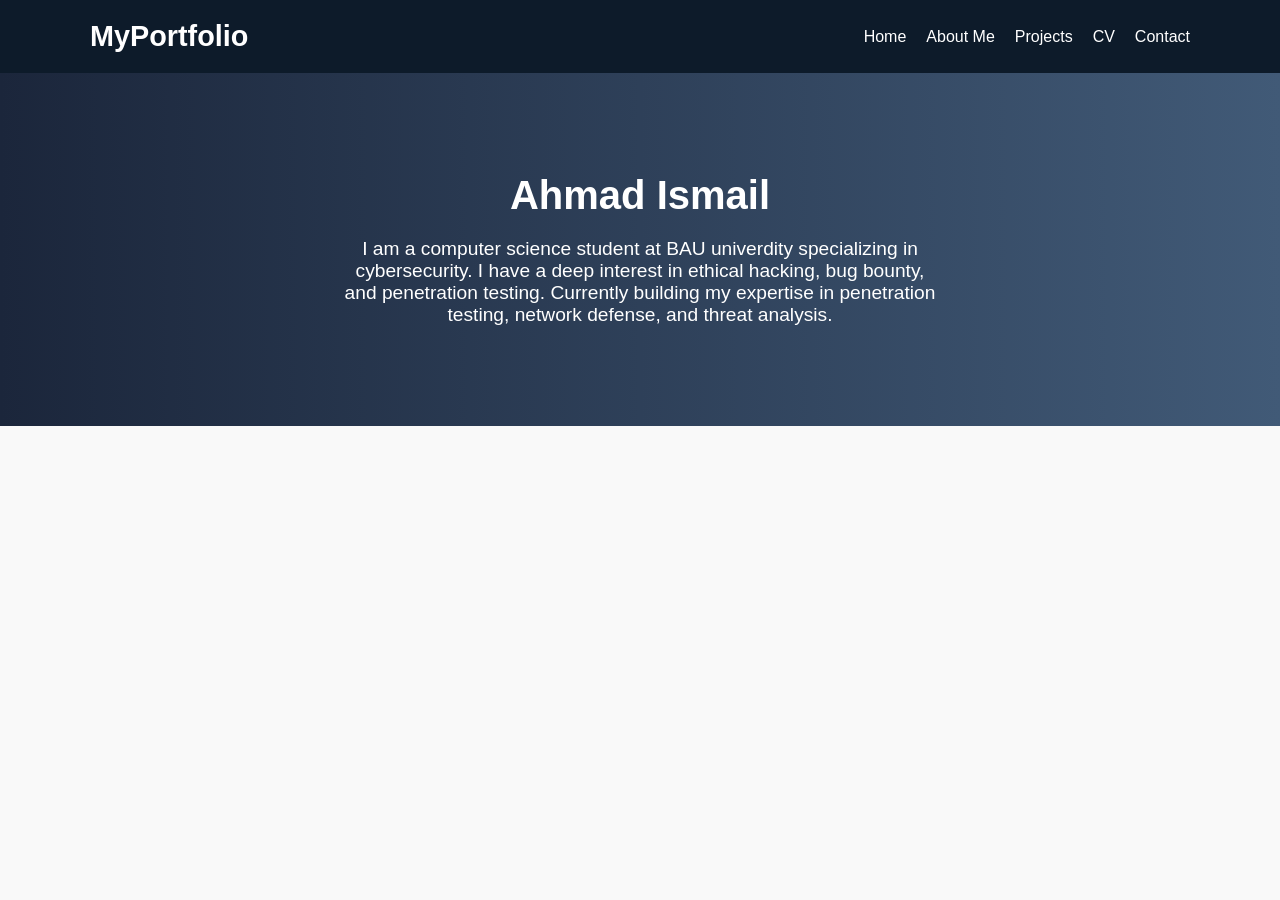
<file: index.html>
<!DOCTYPE html>
<html lang="en">
<head>
  <meta charset="UTF-8" />
  <meta name="viewport" content="width=device-width, initial-scale=1.0" />
  <title>My Portfolio</title>
  <link rel="stylesheet" href="style.css" />
</head>
<body>
  <header>
    <div class="container">
      <h1 class="logo">MyPortfolio</h1>
      <nav>
        <ul class="nav-links">
          <li><a href="index.html">Home</a></li>
          <li><a href="aboutme.html">About Me</a></li>
          <li><a href="projects.html">Projects</a></li>
          <li><a href="cv.html">CV</a></li>
          <li><a href="contact.html">Contact</a></li>
        </ul>
      </nav>
    </div>
  </header>

  <main id="home">
    <section class="hero">
      <h2>Ahmad Ismail</h2>
      <p>I am a computer science student at BAU univerdity specializing in cybersecurity. I have a deep interest in ethical hacking, bug bounty, and penetration testing. Currently building my expertise in penetration testing, network defense, and threat analysis.</p>
    </section>
  </main>
</body>
</html>
</file>
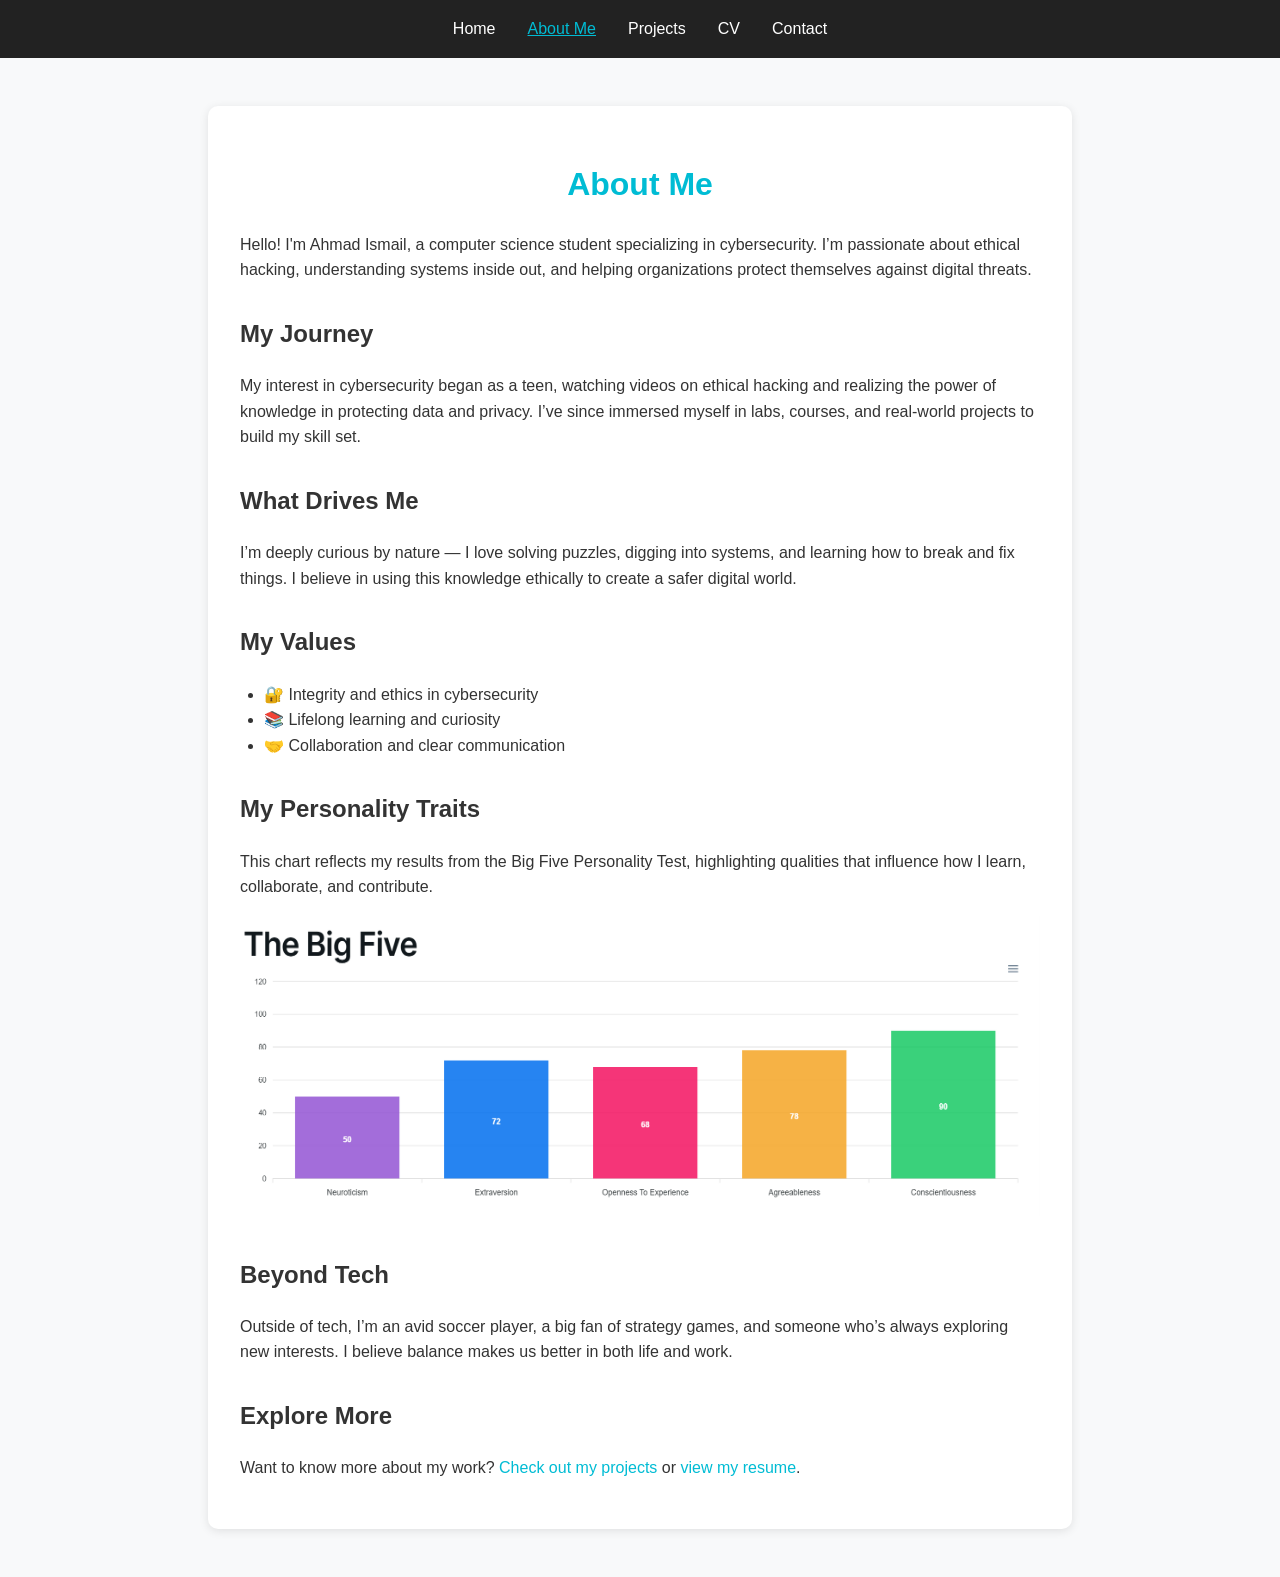
<file: aboutme.html>
<!DOCTYPE html>
<html lang="en">
<head>
  <meta charset="UTF-8" />
  <meta name="viewport" content="width=device-width, initial-scale=1.0"/>
  <title>About Me</title>
  <link rel="stylesheet" href="about.css" />
</head>
<body>

  <header>
    <nav>
      <ul>
        <li><a href="index.html">Home</a></li>
        <li><a href="about.html" class="active">About Me</a></li>
        <li><a href="projects.html">Projects</a></li>
        <li><a href="cv.html">CV</a></li>
        <li><a href="contact.html">Contact</a></li>
      </ul>
    </nav>
  </header>

  <main class="about-section">
    <div class="container">
      <h1>About Me</h1>
      <p>Hello! I'm Ahmad Ismail, a computer science student specializing in cybersecurity. I’m passionate about ethical hacking, understanding systems inside out, and helping organizations protect themselves against digital threats.</p>
      
      <h2>My Journey</h2>
      <p>My interest in cybersecurity began as a teen, watching videos on ethical hacking and realizing the power of knowledge in protecting data and privacy. I’ve since immersed myself in labs, courses, and real-world projects to build my skill set.</p>

      <h2>What Drives Me</h2>
      <p>I’m deeply curious by nature — I love solving puzzles, digging into systems, and learning how to break and fix things. I believe in using this knowledge ethically to create a safer digital world.</p>

      <h2>My Values</h2>
      <ul>
        <li>🔐 Integrity and ethics in cybersecurity</li>
        <li>📚 Lifelong learning and curiosity</li>
        <li>🤝 Collaboration and clear communication</li>
      </ul>
      <h2>My Personality Traits</h2>
      <p>This chart reflects my results from the Big Five Personality Test, highlighting qualities that influence how I learn, collaborate, and contribute.</p>
      <div class="image-container">
        <img src="big5personality.png" alt="Big Five Personality Traits" style="width: 800px; height: 300px;" />
      </div>

      <h2>Beyond Tech</h2>
      <p>Outside of tech, I’m an avid soccer player, a big fan of strategy games, and someone who’s always exploring new interests. I believe balance makes us better in both life and work.</p>

      <h2>Explore More</h2>
      <p>Want to know more about my work? <a href="projects.html">Check out my projects</a> or <a href="cv.html">view my resume</a>.</p>
    </div>
  </main>

</body>
</html>
</file>
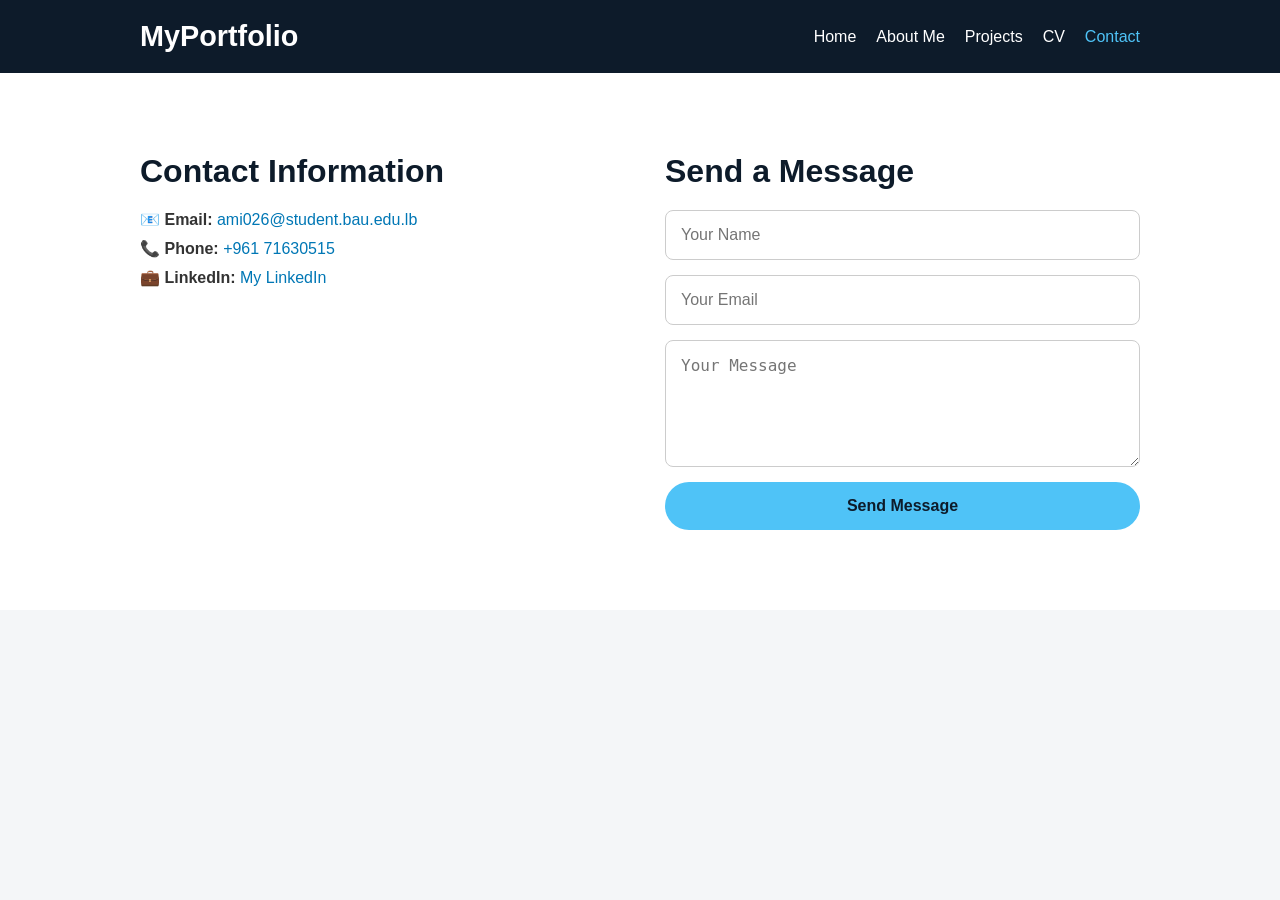
<file: contact.html>
<!DOCTYPE html>
<html lang="en">
<head>
  <meta charset="UTF-8" />
  <meta name="viewport" content="width=device-width, initial-scale=1.0"/>
  <title>Contact Me</title>
  <link rel="stylesheet" href="contact.css" />
</head>
<body>

  <!-- Header -->
  <header>
    <div class="container header-container">
      <h1 class="logo">MyPortfolio</h1>
      <nav>
        <ul class="nav-menu">
          <li><a href="index.html">Home</a></li>
          <li><a href="aboutme.html">About Me</a></li>
          <li><a href="projects.html">Projects</a></li>
          <li><a href="cv.html">CV</a></li>
          <li><a href="contact.html" class="active">Contact</a></li>
        </ul>
      </nav>
    </div>
  </header>

  <!-- Contact Section -->
  <section class="contact-section">
    <div class="container contact-container">
      <div class="contact-info">
        <h2>Contact Information</h2>
        <p>📧 <strong>Email:</strong> <a href="mailto:ami026@student.bau.edu.lb">ami026@student.bau.edu.lb</a></p>
        <p>📞 <strong>Phone:</strong> <a href="tel:+961 71630515">+961 71630515</a></p>
        <p>💼 <strong>LinkedIn:</strong> <a href="https://www.linkedin.com/in/ahmad-ismail-2275ba346/" target="_blank">My LinkedIn</a></p>
      </div>

      <div class="contact-form-wrapper">
        <h2>Send a Message</h2>
        <form class="contact-form" action="https://formspree.io/f/xwpldnyr" method="POST">
          <input type="text" name="name" placeholder="Your Name" required />
          <input type="email" name="email" placeholder="Your Email" required />
          <textarea name="message" rows="5" placeholder="Your Message" required></textarea>
          <button type="submit">Send Message</button>
        </form>
      </div>
    </div>
  </section>

</body>
</html>
</file>
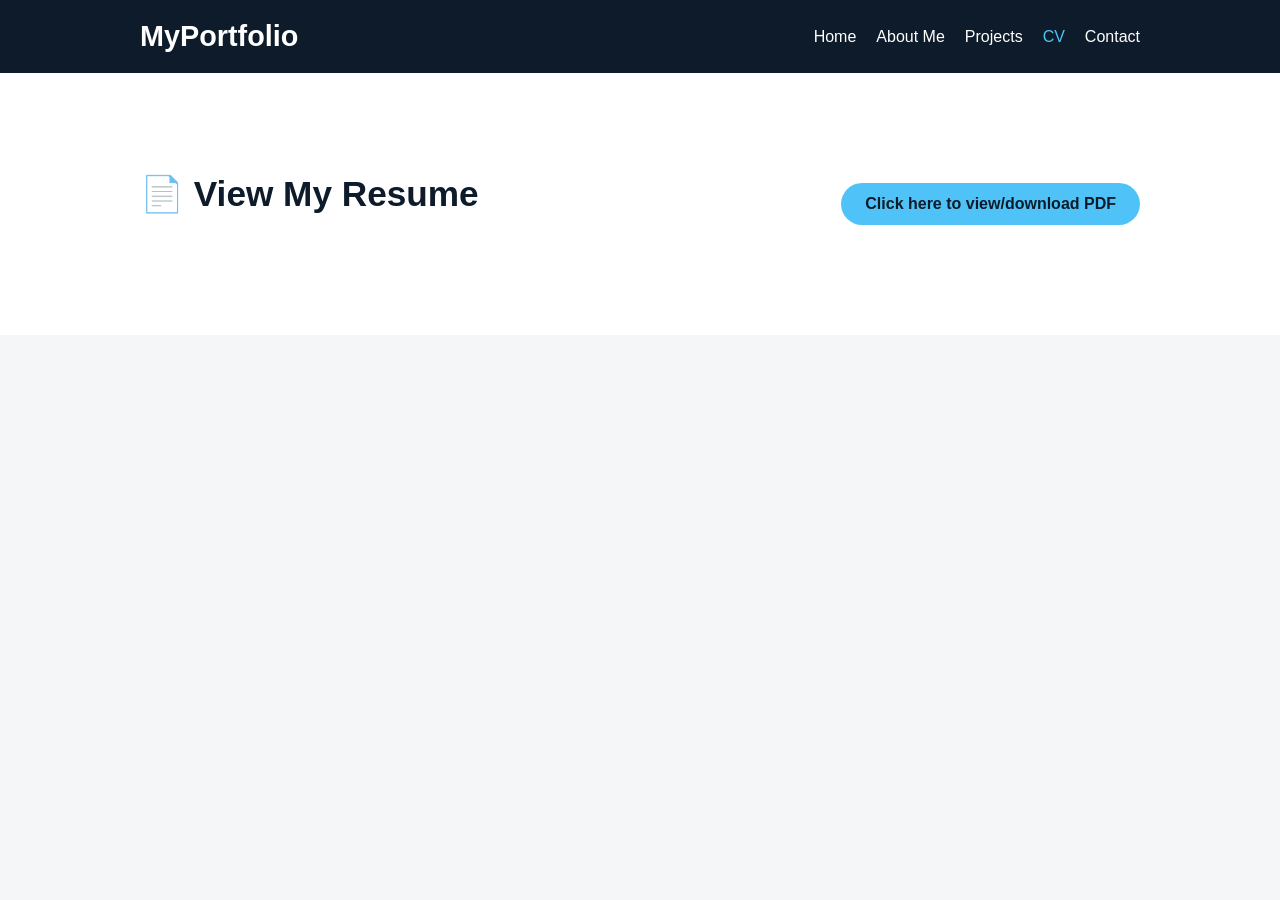
<file: cv.html>
<!DOCTYPE html>
<html lang="en">
<head>
  <meta charset="UTF-8" />
  <meta name="viewport" content="width=device-width, initial-scale=1.0"/>
  <title>My CV</title>
  <link rel="stylesheet" href="cv.css" />
</head>
<body>

  <!-- Header -->
  <header>
    <div class="container">
      <h1 class="logo">MyPortfolio</h1>
      <nav>
        <ul class="nav-menu">
          <li><a href="index.html">Home</a></li>
          <li><a href="aboutme.html">About Me</a></li>
          <li><a href="projects.html">Projects</a></li>
          <li><a href="cv.html" class="active">CV</a></li>
          <li><a href="contact.html">Contact</a></li>
        </ul>
      </nav>
    </div>
  </header>

  <!-- CV Section with Resume Link -->
  <section class="cv-section">
    <div class="container resume-link">
      <h2>📄 View My Resume</h2>
      <a href="Resume.pdf" target="_blank" class="btn">Click here to view/download PDF</a>
    </div>
  </section>

</body>
</html>
</file>
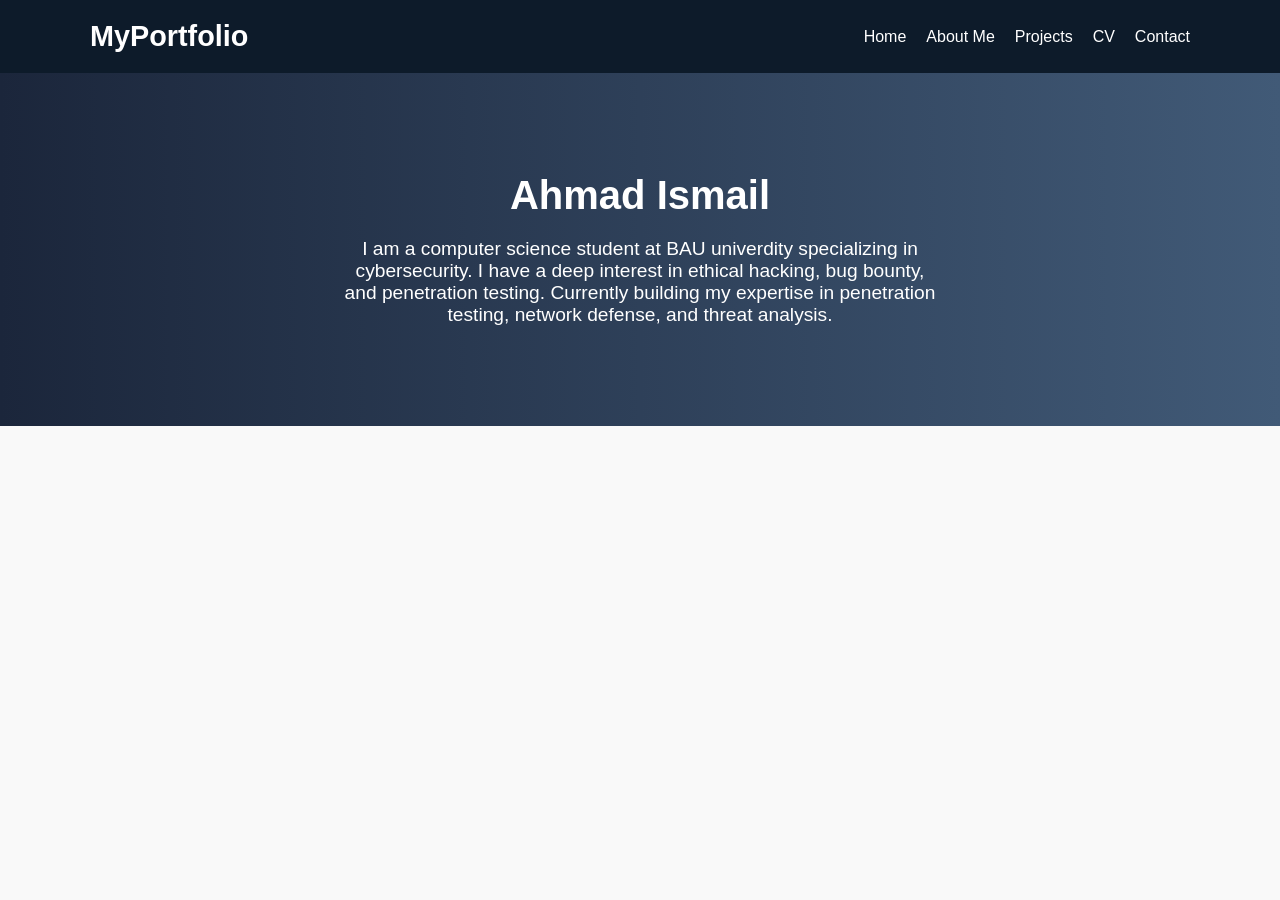
<file: home.html>
<!DOCTYPE html>
<html lang="en">
<head>
  <meta charset="UTF-8" />
  <meta name="viewport" content="width=device-width, initial-scale=1.0" />
  <title>My Portfolio</title>
  <link rel="stylesheet" href="style.css" />
</head>
<body>
  <header>
    <div class="container">
      <h1 class="logo">MyPortfolio</h1>
      <nav>
        <ul class="nav-links">
          <li><a href="home.html">Home</a></li>
          <li><a href="aboutme.html">About Me</a></li>
          <li><a href="projects.html">Projects</a></li>
          <li><a href="cv.html">CV</a></li>
          <li><a href="contact.html">Contact</a></li>
        </ul>
      </nav>
    </div>
  </header>

  <main id="home">
    <section class="hero">
      <h2>Ahmad Ismail</h2>
      <p>I am a computer science student at BAU univerdity specializing in cybersecurity. I have a deep interest in ethical hacking, bug bounty, and penetration testing. Currently building my expertise in penetration testing, network defense, and threat analysis.</p>
    </section>
  </main>
</body>
</html>
</file>
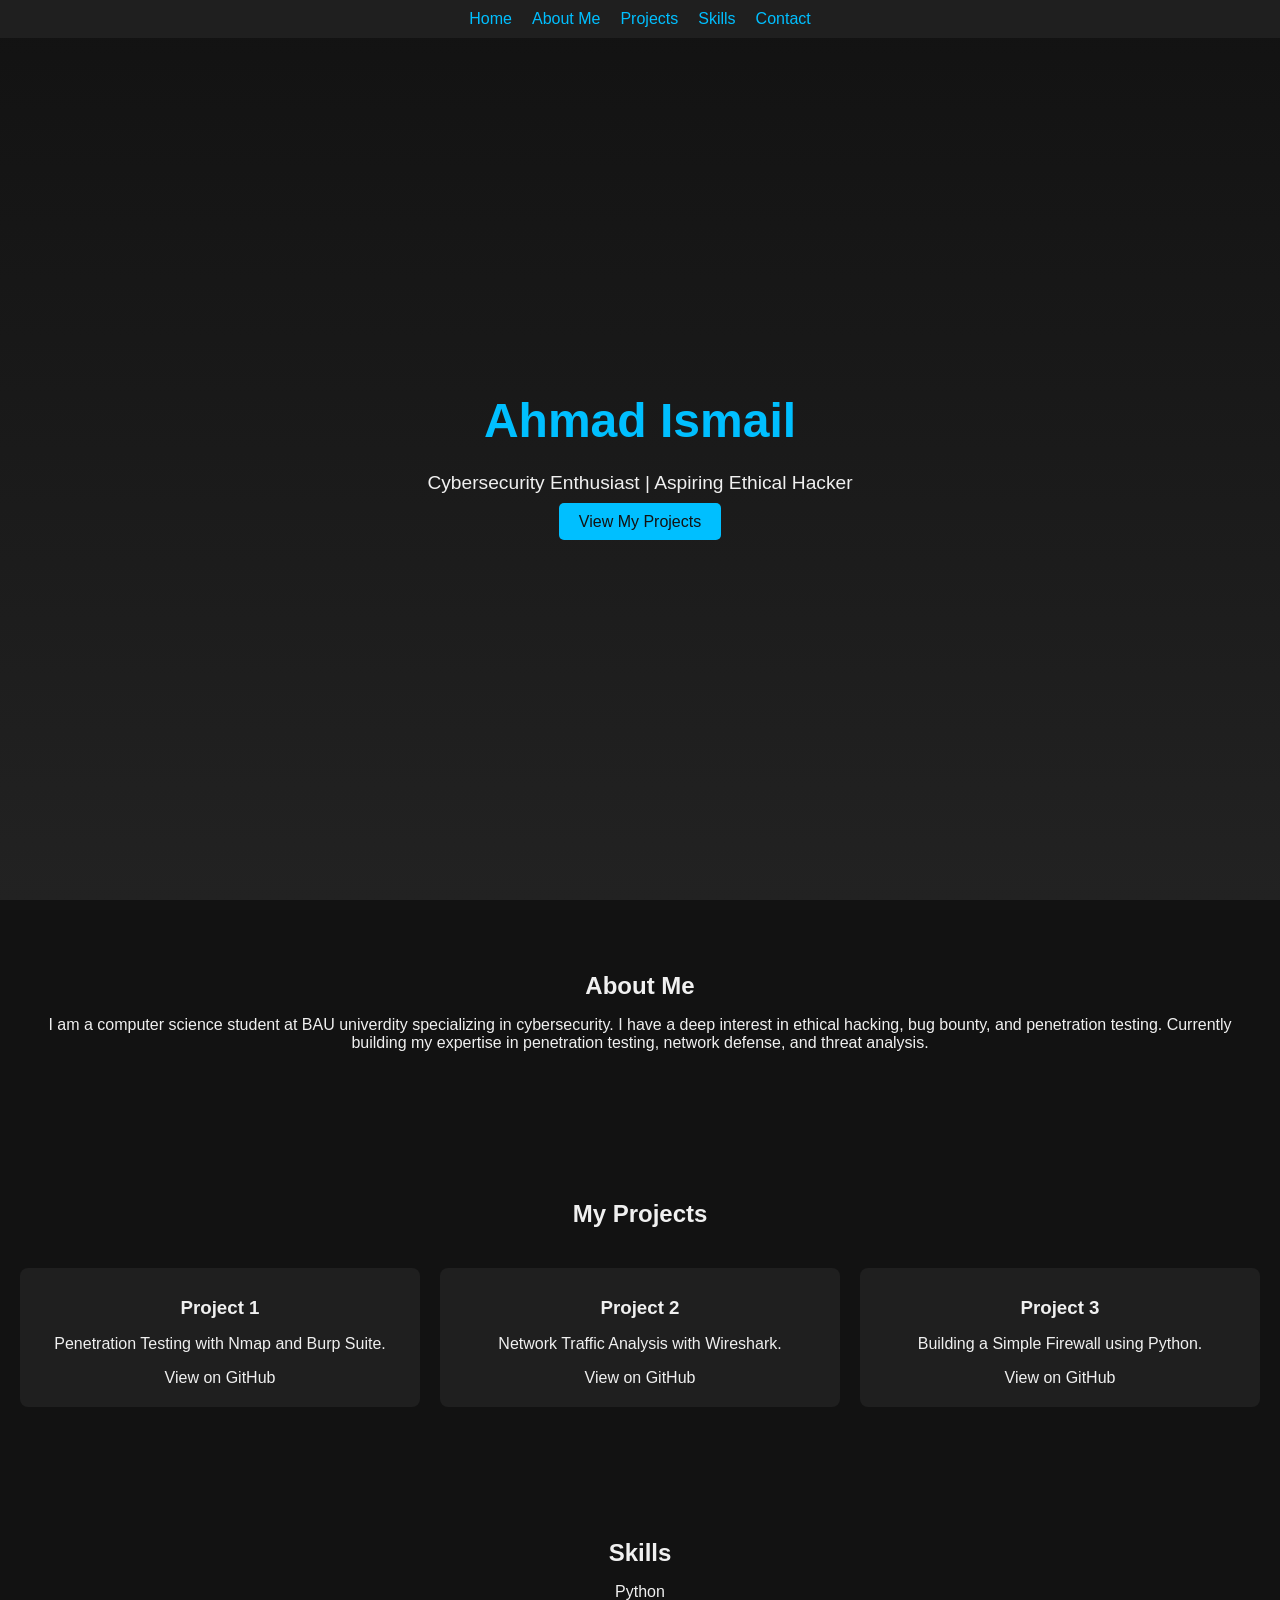
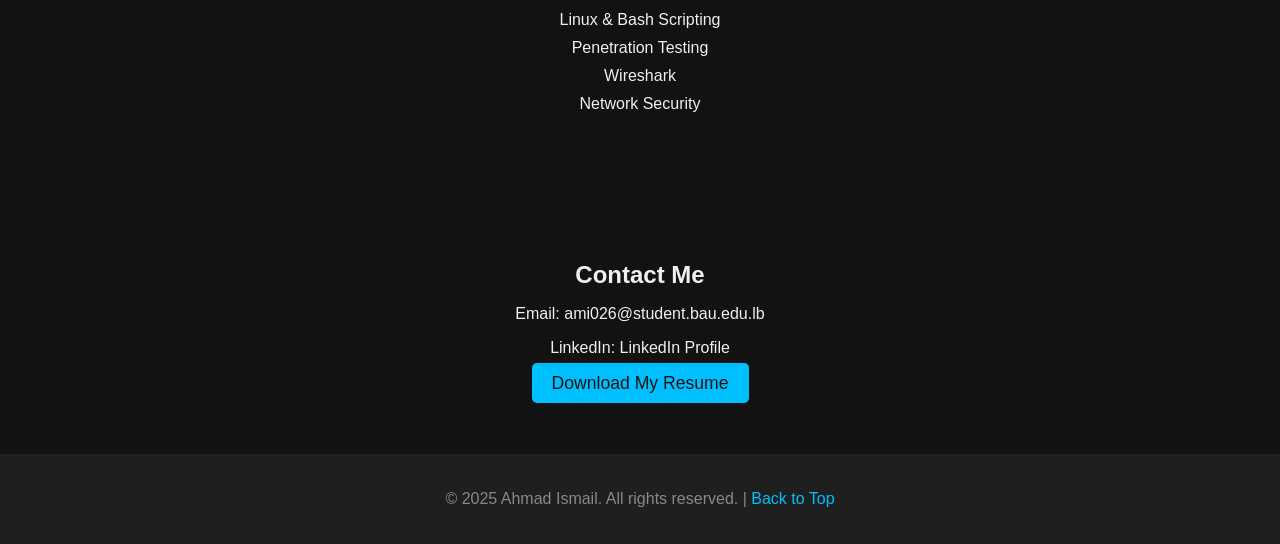
<file: portfolio.html>
<!DOCTYPE html>
<html lang="en">
<head>
    <meta charset="UTF-8">
    <meta name="viewport" content="width=device-width, initial-scale=1.0">
    <title>Ahmad Ismail - Cybersecurity Portfolio</title>
    <style>
        /* Base Styles */
        body {
            font-family: 'Arial', sans-serif;
            background-color: #121212;
            background-image: url('https://tse4.mm.bing.net/th?id=OIP.cfLA0cxKZiQhNXKb0SCewQHaFj&w=200&h=150&c=7');  /* Path to your image */
    background-size: cover;  /* Ensures the image covers the whole section */
    background-position: center;color: #f0f0f0;
            margin: 0;
            padding: 0;
        }

        a {
            text-decoration: none;
            color: inherit;
        }

        h1, h2, h3 {
            margin: 0.5em 0;
            font-weight: bold;
        }

        /* Navigation */
        nav {
            position: fixed;
            top: 0;
            left: 0;
            right: 0;
            background-color: #1f1f1f;
            padding: 10px;
            z-index: 1000;
            display: flex;
            justify-content: center;
            gap: 20px;
        }

        nav a {
            color: #00bfff;
            font-size: 16px;
            transition: color 0.3s;
        }

        nav a:hover {
            color: #00ffcc;
        }

        /* Header Section */
        header {
            height: 100vh;
            display: flex;
            justify-content: center;
            align-items: center;
            text-align: center;
            background: linear-gradient(to bottom, #121212, #222);
        }

        header h1 {
            font-size: 3em;
            color: #00bfff;
        }

        header p {
            font-size: 1.2em;
        }

        .cta-button {
            margin-top: 20px;
            padding: 10px 20px;
            background-color: #00bfff;
            color: #121212;
            border-radius: 5px;
            transition: background-color 0.3s;
        }

        .cta-button:hover {
            background-color: #00ffcc;
        }

        /* Section Styles */
        section {
            padding: 60px 20px;
            text-align: center;
        }

        .projects {
            display: grid;
            grid-template-columns: repeat(3, 1fr);
            gap: 20px;
            margin-top: 40px;
        }

        .project-card {
            background-color: #1f1f1f;
            padding: 20px;
            border-radius: 8px;
            transition: transform 0.3s;
        }

        .project-card:hover {
            transform: translateY(-5px);
        }

        .skills ul {
            list-style: none;
            padding: 0;
        }

        .skills li {
            margin: 10px 0;
        }

        .resume-btn {
            background-color: #00bfff;
            padding: 10px 20px;
            color: #121212;
            border-radius: 5px;
            font-size: 1.1em;
            margin-top: 20px;
        }

        .resume-btn:hover {
            background-color: #00ffcc;
        }

        footer {
            background-color: #1f1f1f;
            color: #888;
            text-align: center;
            padding: 20px;
        }

        footer a {
            color: #00bfff;
        }
    </style>
</head>
<body>

    <!-- Navigation Bar -->
    <nav>
        <a href="#home">Home</a>
        <a href="#about">About Me</a>
        <a href="#projects">Projects</a>
        <a href="#skills">Skills</a>
        <a href="#contact">Contact</a>
    </nav>

    <!-- Header Section -->
    <header id="home">
        <div>
            <h1>Ahmad Ismail</h1>
            <p>Cybersecurity Enthusiast | Aspiring Ethical Hacker</p>
            <a href="#projects" class="cta-button">View My Projects</a>
        </div>
    </header>

    <!-- About Me Section -->
    <section id="about">
        <h2>About Me</h2>
        <p>I am a computer science student at BAU univerdity specializing in cybersecurity. I have a deep interest in ethical hacking, bug bounty, and penetration testing. Currently building my expertise in penetration testing, network defense, and threat analysis.</p>
    </section>

    <!-- Projects Section -->
    <section id="projects">
        <h2>My Projects</h2>
        <div class="projects">
            <div class="project-card">
                <h3>Project 1</h3>
                <p>Penetration Testing with Nmap and Burp Suite.</p>
                <a href="https://github.com/yourgithub/project1" target="_blank">View on GitHub</a>
            </div>
            <div class="project-card">
                <h3>Project 2</h3>
                <p>Network Traffic Analysis with Wireshark.</p>
                <a href="https://github.com/yourgithub/project2" target="_blank">View on GitHub</a>
            </div>
            <div class="project-card">
                <h3>Project 3</h3>
                <p>Building a Simple Firewall using Python.</p>
                <a href="https://github.com/yourgithub/project3" target="_blank">View on GitHub</a>
            </div>
        </div>
    </section>

    <!-- Skills Section -->
    <section id="skills">
        <h2>Skills</h2>
        <div class="skills">
            <ul>
                <li>Python</li>
                <li>Linux & Bash Scripting</li>
                <li>Penetration Testing</li>
                <li>Wireshark</li>
                <li>Network Security</li>
            </ul>
        </div>
    </section>

    <!-- Contact Section -->
    <section id="contact">
        <h2>Contact Me</h2>
        <p>Email: <a href="mailto:ami026@student.bau.edu.lb">ami026@student.bau.edu.lb</a></p>
        <p>LinkedIn: <a href="https://www.linkedin.com/in/yourlinkedin" target="_blank">LinkedIn Profile</a></p>
        <a href="YourResume.pdf" class="resume-btn" target="_blank">Download My Resume</a>
    </section>

    <!-- Footer -->
    <footer>
        <p>&copy; 2025 Ahmad Ismail. All rights reserved. | <a href="#home">Back to Top</a></p>
    </footer>

</body>
</html>
</file>
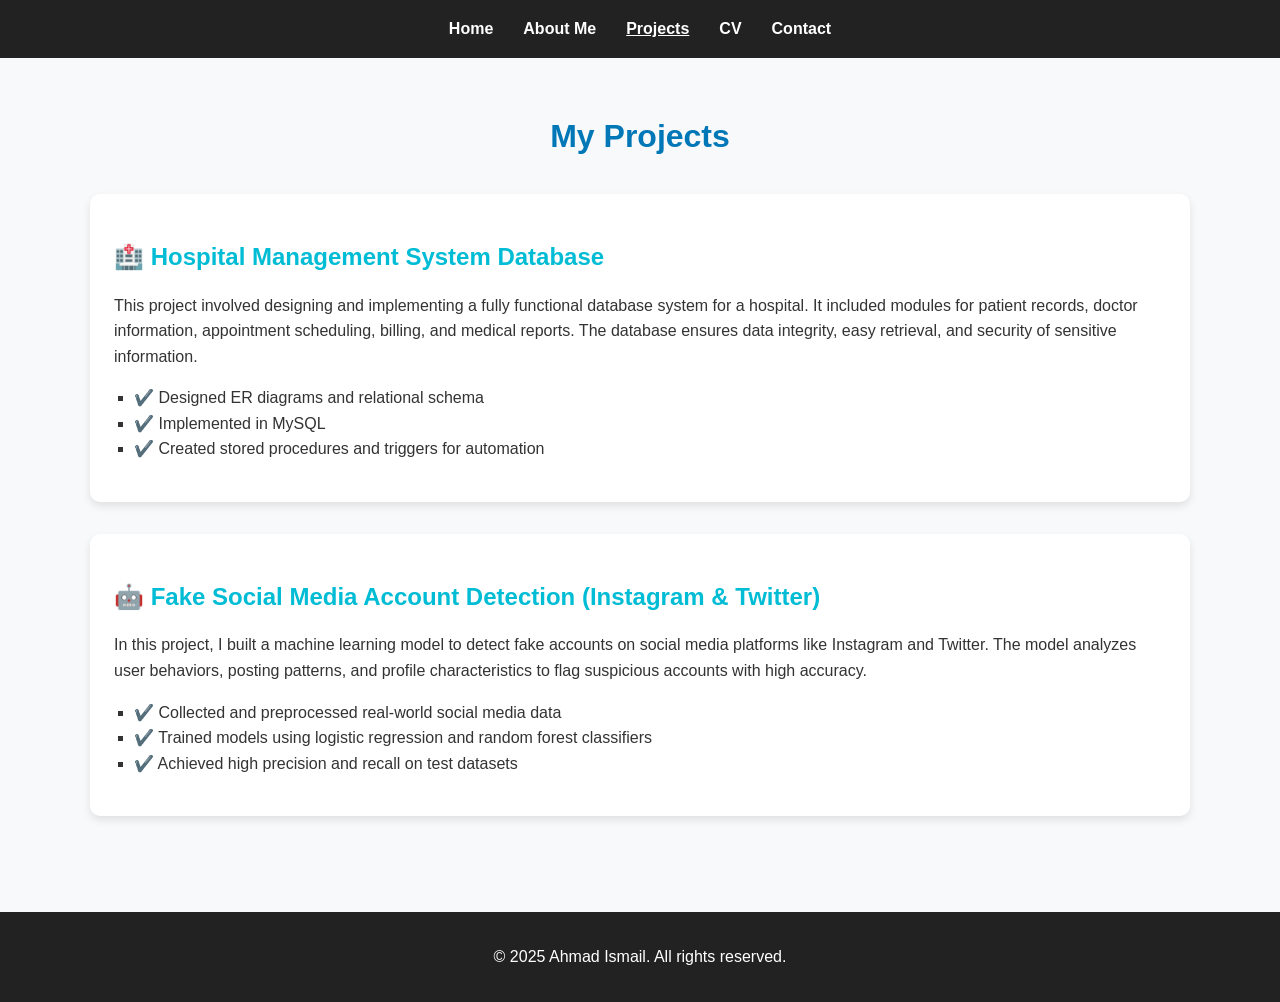
<file: projects.html>
<!DOCTYPE html>
<html lang="en">
<head>
  <meta charset="UTF-8" />
  <meta name="viewport" content="width=device-width, initial-scale=1.0"/>
  <title>Projects</title>
  <link rel="stylesheet" href="projects.css" />
</head>
<body>

  <header>
    <nav>
      <ul>
        <li><a href="index.html">Home</a></li>
        <li><a href="aboutme.html">About Me</a></li>
        <li><a href="projects.html" class="active">Projects</a></li>
        <li><a href="cv.html">CV</a></li>
        <li><a href="contact.html">Contact</a></li>
      </ul>
    </nav>
  </header>

  <main class="projects-section">
    <div class="container">
      <h1>My Projects</h1>

      <div class="project">
        <h2>🏥 Hospital Management System Database</h2>
        <p>This project involved designing and implementing a fully functional database system for a hospital. It included modules for patient records, doctor information, appointment scheduling, billing, and medical reports. The database ensures data integrity, easy retrieval, and security of sensitive information.</p>
        <ul>
          <li>✔️ Designed ER diagrams and relational schema</li>
          <li>✔️ Implemented in MySQL</li>
          <li>✔️ Created stored procedures and triggers for automation</li>
        </ul>
      </div>

      <div class="project">
        <h2>🤖 Fake Social Media Account Detection (Instagram & Twitter)</h2>
        <p>In this project, I built a machine learning model to detect fake accounts on social media platforms like Instagram and Twitter. The model analyzes user behaviors, posting patterns, and profile characteristics to flag suspicious accounts with high accuracy.</p>
        <ul>
          <li>✔️ Collected and preprocessed real-world social media data</li>
          <li>✔️ Trained models using logistic regression and random forest classifiers</li>
          <li>✔️ Achieved high precision and recall on test datasets</li>
        </ul>
      </div>

    </div>
  </main>

  <footer>
    <p>&copy; 2025 Ahmad Ismail. All rights reserved.</p>
  </footer>

</body>
</html>
</file>
<file: style.css>
/* Basic Reset */
* {
    margin: 0;
    padding: 0;
    box-sizing: border-box;
  }
  
  body {
    font-family: 'Segoe UI', Tahoma, Geneva, Verdana, sans-serif;
    background-color: #f9f9f9;
    color: #333;
  }
  
  /* Header Styles */
  header {
    background-color: #0d1b2a;
    padding: 20px 0;
  }
  
  .container {
    width: 90%;
    max-width: 1100px;
    margin: auto;
    display: flex;
    justify-content: space-between;
    align-items: center;
  }
  
  .logo {
    color: #fff;
    font-size: 1.8rem;
    font-weight: bold;
  }
  
  .nav-links {
    list-style: none;
    display: flex;
    gap: 20px;
  }
  
  .nav-links a {
    color: #fff;
    text-decoration: none;
    font-weight: 500;
    transition: color 0.3s ease;
  }
  
  .nav-links a:hover {
    color: #4fc3f7;
  }
  
  /* Hero Section */
  .hero {
    text-align: center;
    padding: 100px 20px;
    background: linear-gradient(to right, #1b263b, #415a77);
    color: white;
  }
  
  .hero h2 {
    font-size: 2.5rem;
    margin-bottom: 20px;
  }
  
  .hero p {
    font-size: 1.2rem;
    max-width: 600px;
    margin: auto;
  }
</file>
<file: about.css>
body {
  font-family: 'Segoe UI', sans-serif;
  margin: 0;
  padding: 0;
  line-height: 1.6;
  background-color: #f8f9fa;
  color: #333;
}

header {
  background-color: #222;
  padding: 1rem 0;
}

nav ul {
  list-style: none;
  display: flex;
  justify-content: center;
  gap: 2rem;
  margin: 0;
  padding: 0;
}

nav a {
  color: white;
  text-decoration: none;
  font-weight: 500;
}

nav a.active {
  text-decoration: underline;
  color: #00bcd4;
}

main.about-section {
  padding: 3rem 1rem;
}

.container {
  max-width: 800px;
  margin: 0 auto;
  background: white;
  padding: 2rem;
  border-radius: 10px;
  box-shadow: 0 2px 10px rgba(0,0,0,0.1);
}

h1 {
  text-align: center;
  color: #00bcd4;
}

h2 {
  margin-top: 2rem;
  color: #333;
}

ul {
  padding-left: 1.5rem;
}

a {
  color: #00bcd4;
  text-decoration: none;
}
a:hover {
  text-decoration: underline;
}
</file>
<file: contact.css>
/* Base Reset */
* {
    margin: 0;
    padding: 0;
    box-sizing: border-box;
  }
  
  body {
    font-family: 'Segoe UI', Tahoma, Geneva, Verdana, sans-serif;
    background-color: #f4f6f8;
    color: #333;
  }
  
  /* Header */
  header {
    background-color: #0d1b2a;
    padding: 20px 0;
  }
  
  .header-container {
    max-width: 1000px;
    margin: auto;
    display: flex;
    justify-content: space-between;
    align-items: center;
    flex-wrap: wrap;
  }
  
  .logo {
    color: #fff;
    font-size: 1.8rem;
    font-weight: bold;
  }
  
  .nav-menu {
    list-style: none;
    display: flex;
    gap: 20px;
  }
  
  .nav-menu a {
    text-decoration: none;
    color: #fff;
    font-weight: 500;
    transition: color 0.3s ease;
  }
  
  .nav-menu a:hover,
  .nav-menu .active {
    color: #4fc3f7;
  }
  
  /* Contact Section */
  .contact-section {
    padding: 80px 20px;
    background-color: #ffffff;
  }
  
  .contact-container {
    max-width: 1000px;
    margin: auto;
    display: flex;
    gap: 50px;
    flex-wrap: wrap;
    justify-content: space-between;
  }
  
  /* Contact Info */
  .contact-info {
    flex: 1;
    min-width: 300px;
  }
  
  .contact-info h2 {
    font-size: 2rem;
    margin-bottom: 20px;
    color: #0d1b2a;
  }
  
  .contact-info p {
    margin: 10px 0;
    font-size: 1rem;
  }
  
  .contact-info a {
    color: #0077b5;
    text-decoration: none;
  }
  
  .contact-info a:hover {
    text-decoration: underline;
  }
  
  /* Contact Form */
  .contact-form-wrapper {
    flex: 1;
    min-width: 300px;
  }
  
  .contact-form-wrapper h2 {
    font-size: 2rem;
    margin-bottom: 20px;
    color: #0d1b2a;
  }
  
  .contact-form {
    display: flex;
    flex-direction: column;
    gap: 15px;
  }
  
  .contact-form input,
  .contact-form textarea {
    padding: 15px;
    font-size: 1rem;
    border: 1px solid #ccc;
    border-radius: 8px;
  }
  
  .contact-form button {
    padding: 15px;
    font-size: 1rem;
    background-color: #4fc3f7;
    color: #0d1b2a;
    font-weight: bold;
    border: none;
    border-radius: 25px;
    cursor: pointer;
    transition: background-color 0.3s ease;
  }
  
  .contact-form button:hover {
    background-color: #38a4d4;
  }
  
  /* Responsive */
  @media (max-width: 768px) {
    .contact-container {
      flex-direction: column;
      gap: 40px;
    }
  }
</file>
<file: cv.css>
/* Reset and Base Styles */
* {
    margin: 0;
    padding: 0;
    box-sizing: border-box;
  }
  
  body {
    font-family: 'Segoe UI', Tahoma, Geneva, Verdana, sans-serif;
    background-color: #f4f6f8;
    color: #333;
  }
  
  /* Header */
  header {
    background-color: #0d1b2a;
    padding: 20px 0;
  }
  
  .container {
    width: 90%;
    max-width: 1000px;
    margin: auto;
    display: flex;
    justify-content: space-between;
    align-items: center;
  }
  
  .logo {
    color: #ffffff;
    font-size: 1.8rem;
    font-weight: bold;
  }
  
  .nav-menu {
    list-style: none;
    display: flex;
    gap: 20px;
  }
  
  .nav-menu a {
    text-decoration: none;
    color: #ffffff;
    font-weight: 500;
    transition: color 0.3s ease;
  }
  
  .nav-menu a:hover,
  .nav-menu .active {
    color: #4fc3f7;
  }
  
  /* Resume Link Section */
  .cv-section {
    background-color: #ffffff;
    padding: 100px 20px;
    text-align: center;
  }
  
  .cv-section h2 {
    font-size: 2.2rem;
    margin-bottom: 20px;
    color: #0d1b2a;
  }
  
  .btn {
    display: inline-block;
    background-color: #4fc3f7;
    color: #0d1b2a;
    padding: 12px 24px;
    border-radius: 25px;
    text-decoration: none;
    font-weight: bold;
    transition: background-color 0.3s ease;
  }
  
  .btn:hover {
    background-color: #38a4d4;
  }
</file>
<file: projects.css>
body {
    font-family: Arial, sans-serif;
    line-height: 1.6;
    margin: 0;
    padding: 0;
    background-color: #f8f9fa;
    color: #333;
  }
  
  header {
    background-color: #222;
    padding: 1rem 0;
  }
  
  nav ul {
    list-style: none;
    display: flex;
    justify-content: center;
    margin: 0;
    padding: 0;
  }
  
  nav ul li {
    margin: 0 15px;
  }
  
  nav ul li a {
    color: white;
    text-decoration: none;
    font-weight: bold;
  }
  
  nav ul li a.active {
    text-decoration: underline;
  }
  
  .projects-section {
    padding: 2rem;
  }
  
  .container {
    max-width: 1100px;
    margin: auto;
  }
  
  h1 {
    color: #0077b6;
    text-align: center;
    margin-bottom: 2rem;
  }
  
  .project {
    background: white;
    padding: 1.5rem;
    margin-bottom: 2rem;
    border-radius: 10px;
    box-shadow: 0 4px 8px rgba(0, 0, 0, 0.1);
  }
  
  .project h2 {
    color: #00bcd4;
    margin-bottom: 1rem;
  }
  
  .project p {
    margin-bottom: 1rem;
  }
  
  .project ul {
    list-style-type: square;
    padding-left: 20px;
  }
  
  footer {
    background-color: #222;
    color: white;
    text-align: center;
    padding: 1rem;
    margin-top: 2rem;
  }
</file>
